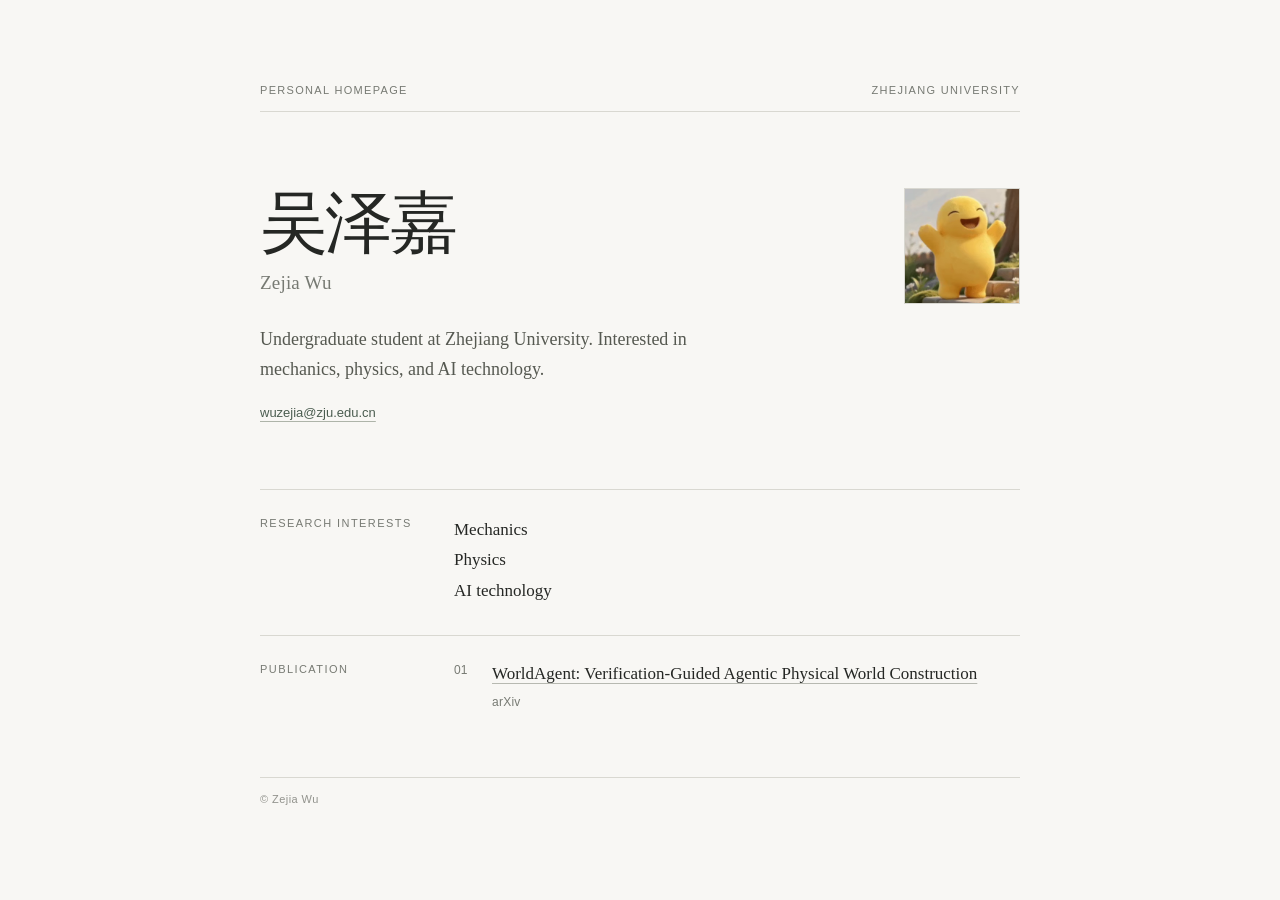
<file: index.html>
<!DOCTYPE html>
<html lang="en">
<head>
  <meta charset="UTF-8">
  <meta name="viewport" content="width=device-width, initial-scale=1">
  <meta name="theme-color" content="#f8f7f4">
  <meta name="description" content="Zejia Wu, undergraduate student at Zhejiang University.">
  <title>Zejia Wu</title>
  <style>
    :root {
      color-scheme: light;
      --paper: #f8f7f4;
      --ink: #252724;
      --muted: #777a73;
      --rule: #d9d8d1;
      --link: #4b5d50;
    }

    * { box-sizing: border-box; }

    body {
      margin: 0;
      background: var(--paper);
      color: var(--ink);
      font-family: "Iowan Old Style", "Palatino Linotype", "Book Antiqua", Georgia, serif;
      -webkit-font-smoothing: antialiased;
    }

    .page {
      width: min(100% - 48px, 760px);
      margin: 0 auto;
      padding: 84px 0 48px;
    }

    .topline {
      display: flex;
      justify-content: space-between;
      gap: 20px;
      padding-bottom: 15px;
      border-bottom: 1px solid var(--rule);
      color: var(--muted);
      font-family: Arial, sans-serif;
      font-size: 11px;
      letter-spacing: .12em;
      text-transform: uppercase;
    }

    header { padding: 76px 0 68px; }

    .hero {
      display: flex;
      align-items: flex-start;
      justify-content: space-between;
      gap: 32px;
    }

    .hero-copy { min-width: 0; }

    .avatar {
      display: block;
      width: 116px;
      height: 116px;
      flex: 0 0 auto;
      border: 1px solid var(--rule);
      object-fit: cover;
    }

    h1 {
      margin: 0;
      font-size: clamp(43px, 8vw, 68px);
      font-weight: 400;
      letter-spacing: -.045em;
      line-height: 1.05;
    }

    .name-en {
      margin: 13px 0 0;
      color: var(--muted);
      font-size: 19px;
      letter-spacing: .01em;
    }

    .intro {
      max-width: 500px;
      margin: 31px 0 0;
      color: #565951;
      font-size: 18px;
      line-height: 1.65;
    }

    .email {
      display: inline-block;
      margin-top: 20px;
      color: var(--link);
      font-family: Arial, sans-serif;
      font-size: 13px;
      text-decoration-color: #aeb4a9;
      text-underline-offset: 4px;
    }

    section {
      display: grid;
      grid-template-columns: 170px 1fr;
      gap: 24px;
      padding: 25px 0 28px;
      border-top: 1px solid var(--rule);
    }

    h2 {
      margin: 2px 0 0;
      color: var(--muted);
      font-family: Arial, sans-serif;
      font-size: 11px;
      font-weight: 500;
      letter-spacing: .13em;
      text-transform: uppercase;
    }

    .interests {
      margin: 0;
      font-size: 17px;
      line-height: 1.8;
    }

    .publication {
      display: grid;
      grid-template-columns: 28px 1fr;
      gap: 10px;
      align-items: start;
    }

    .number {
      padding-top: 2px;
      color: var(--muted);
      font-family: Arial, sans-serif;
      font-size: 12px;
    }

    .publication p { margin: 0; }

    .publication a {
      color: var(--ink);
      font-size: 17px;
      line-height: 1.55;
      text-decoration-color: #b7b9b1;
      text-decoration-thickness: 1px;
      text-underline-offset: 4px;
    }

    .publication a:hover, .email:hover { color: #6b7e6f; }

    .publication-meta {
      margin-top: 8px !important;
      color: var(--muted);
      font-family: Arial, sans-serif;
      font-size: 12px;
      letter-spacing: .02em;
    }

    footer {
      margin-top: 40px;
      padding-top: 15px;
      border-top: 1px solid var(--rule);
      color: #92938d;
      font-family: Arial, sans-serif;
      font-size: 11px;
      letter-spacing: .04em;
    }

    a:focus-visible { outline: 2px solid #768b79; outline-offset: 4px; }

    @media (max-width: 600px) {
      .page { width: min(100% - 40px, 760px); padding-top: 38px; }
      header { padding: 58px 0 52px; }
      .hero { gap: 18px; }
      .avatar { width: 76px; height: 76px; }
    }

    @media (max-width: 390px) {
      .hero { flex-direction: column-reverse; }
      .avatar { width: 68px; height: 68px; }
      section { grid-template-columns: 1fr; gap: 12px; }
      .topline { font-size: 10px; }
    }
  </style>
</head>
<body>
  <main class="page">
    <div class="topline">
      <span>Personal homepage</span>
      <span>Zhejiang University</span>
    </div>

    <header>
      <div class="hero">
        <div class="hero-copy">
          <h1>吴泽嘉</h1>
          <p class="name-en">Zejia Wu</p>
          <p class="intro">Undergraduate student at Zhejiang University. Interested in mechanics, physics, and AI technology.</p>
          <a class="email" href="mailto:wuzejia@zju.edu.cn">wuzejia@zju.edu.cn</a>
        </div>
        <img class="avatar" src="assets/img.png" alt="Zejia Wu">
      </div>
    </header>

    <section aria-labelledby="interests-heading">
      <h2 id="interests-heading">Research interests</h2>
      <p class="interests">Mechanics<br>Physics<br>AI technology</p>
    </section>

    <section aria-labelledby="publications-heading">
      <h2 id="publications-heading">Publication</h2>
      <div class="publication">
        <span class="number">01</span>
        <div>
          <p><a href="https://doi.org/10.48550/arXiv.2609.33208" target="_blank" rel="noopener noreferrer">WorldAgent: Verification-Guided Agentic Physical World Construction</a></p>
          <p class="publication-meta">arXiv</p>
        </div>
      </div>
    </section>

    <footer>© Zejia Wu</footer>
  </main>
</body>
</html>
</file>
